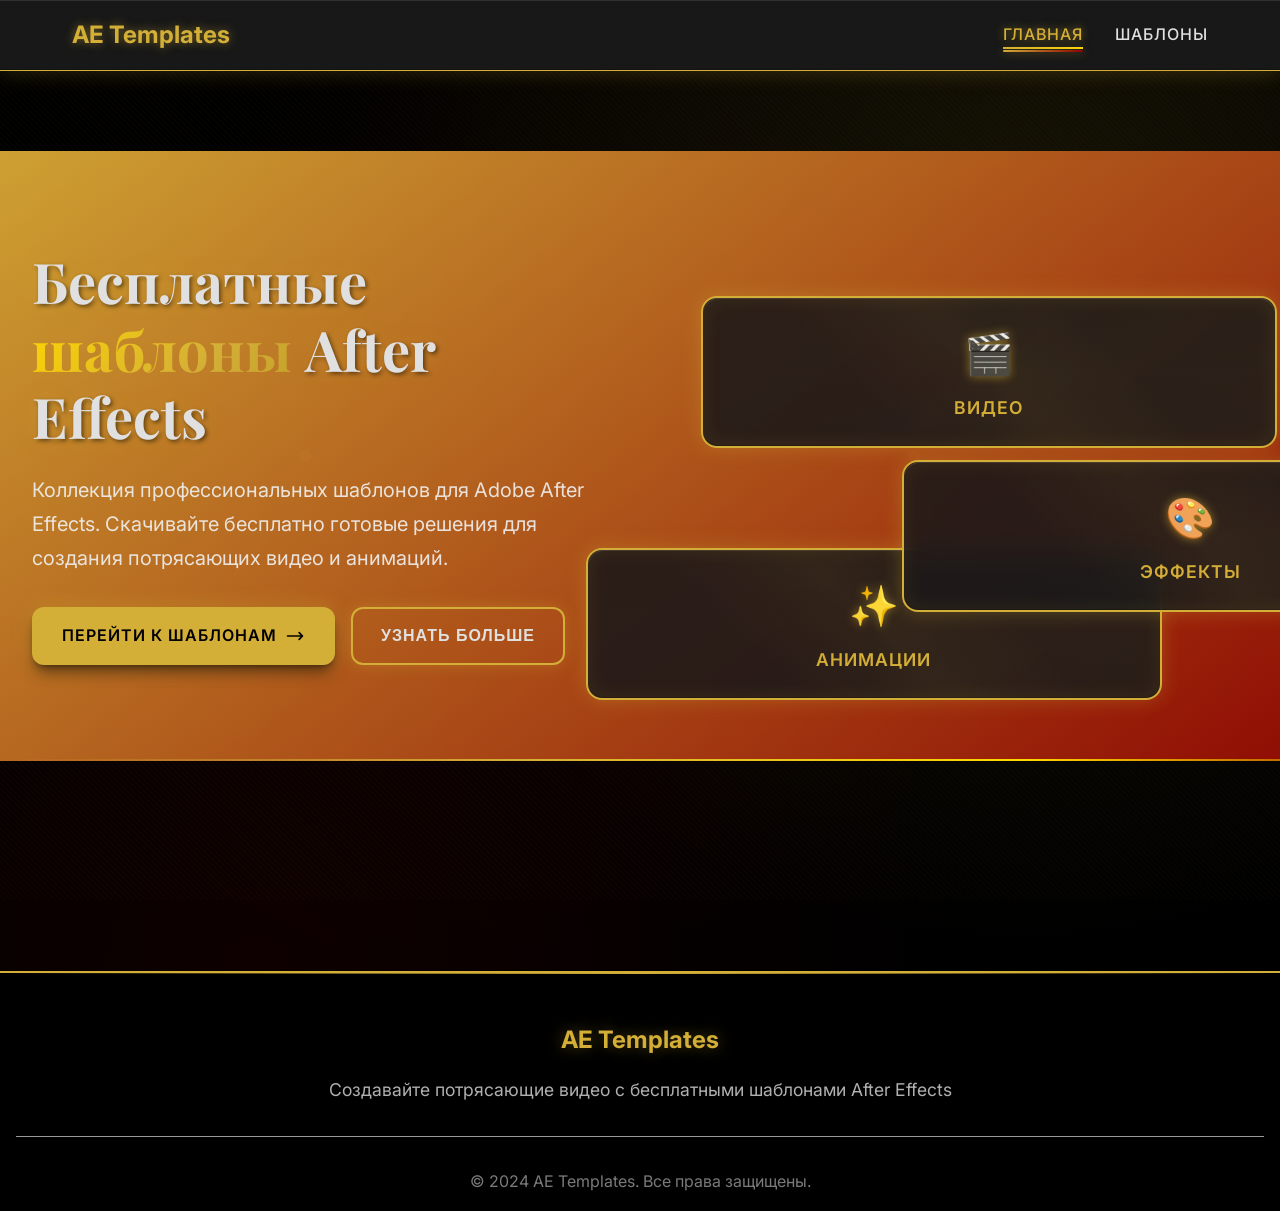
<file: index.html>
<!DOCTYPE html>
<html lang="ru">
<head>
    <meta charset="UTF-8">
    <meta name="viewport" content="width=device-width, initial-scale=1.0">
    <title>Бесплатные шаблоны After Effects - Главная</title>
    <link rel="stylesheet" href="styles.css">
    <link href="https://fonts.googleapis.com/css2?family=Inter:wght@300;400;500;600;700&family=Playfair+Display:wght@400;700;900&display=swap" rel="stylesheet">
</head>
<body>
    <!-- Навигация -->
    <nav class="navbar">
        <div class="nav-container">
            <div class="nav-logo">
                <span class="logo-text">AE Templates</span>
            </div>
            <ul class="nav-menu">
                <li class="nav-item">
                    <a href="index.html" class="nav-link active">Главная</a>
                </li>
                <li class="nav-item">
                    <a href="templates.html" class="nav-link">Шаблоны</a>
                </li>
            </ul>
            <div class="nav-toggle">
                <span class="bar"></span>
                <span class="bar"></span>
                <span class="bar"></span>
            </div>
        </div>
    </nav>

    <!-- Главный контент -->
    <main class="main-content">
        <!-- Герой секция -->
        <section class="hero">
            <div class="hero-container">
                <div class="hero-content">
                    <h1 class="hero-title">
                        Бесплатные <span class="gradient-text">шаблоны</span> After Effects
                    </h1>
                    <p class="hero-description">
                        Коллекция профессиональных шаблонов для Adobe After Effects. 
                        Скачивайте бесплатно готовые решения для создания потрясающих видео и анимаций.
                    </p>
                    <div class="hero-buttons">
                        <a href="templates.html" class="btn btn-primary">
                            <span>Перейти к шаблонам</span>
                            <svg class="btn-icon" viewBox="0 0 24 24" fill="none" stroke="currentColor">
                                <path stroke-linecap="round" stroke-linejoin="round" stroke-width="2" d="M17 8l4 4m0 0l-4 4m4-4H3"/>
                            </svg>
                        </a>
                        <button class="btn btn-secondary">Узнать больше</button>
                    </div>
                </div>
                <div class="hero-visual">
                    <div class="floating-card card-1">
                        <div class="card-icon">🎬</div>
                        <div class="card-title">Видео</div>
                    </div>
                    <div class="floating-card card-2">
                        <div class="card-icon">✨</div>
                        <div class="card-title">Анимации</div>
                    </div>
                    <div class="floating-card card-3">
                        <div class="card-icon">🎨</div>
                        <div class="card-title">Эффекты</div>
                    </div>
                </div>
            </div>
        </section>
    </main>

    <!-- Футер -->
    <footer class="footer">
        <div class="container">
            <div class="footer-content">
                <div class="footer-logo">
                    <span class="logo-text">AE Templates</span>
                </div>
                <p class="footer-description">
                    Создавайте потрясающие видео с бесплатными шаблонами After Effects
                </p>
            </div>
            <div class="footer-bottom">
                <p>&copy; 2024 AE Templates. Все права защищены.</p>
            </div>
        </div>
    </footer>

    <script src="script.js"></script>
</body>
</html>
</file>
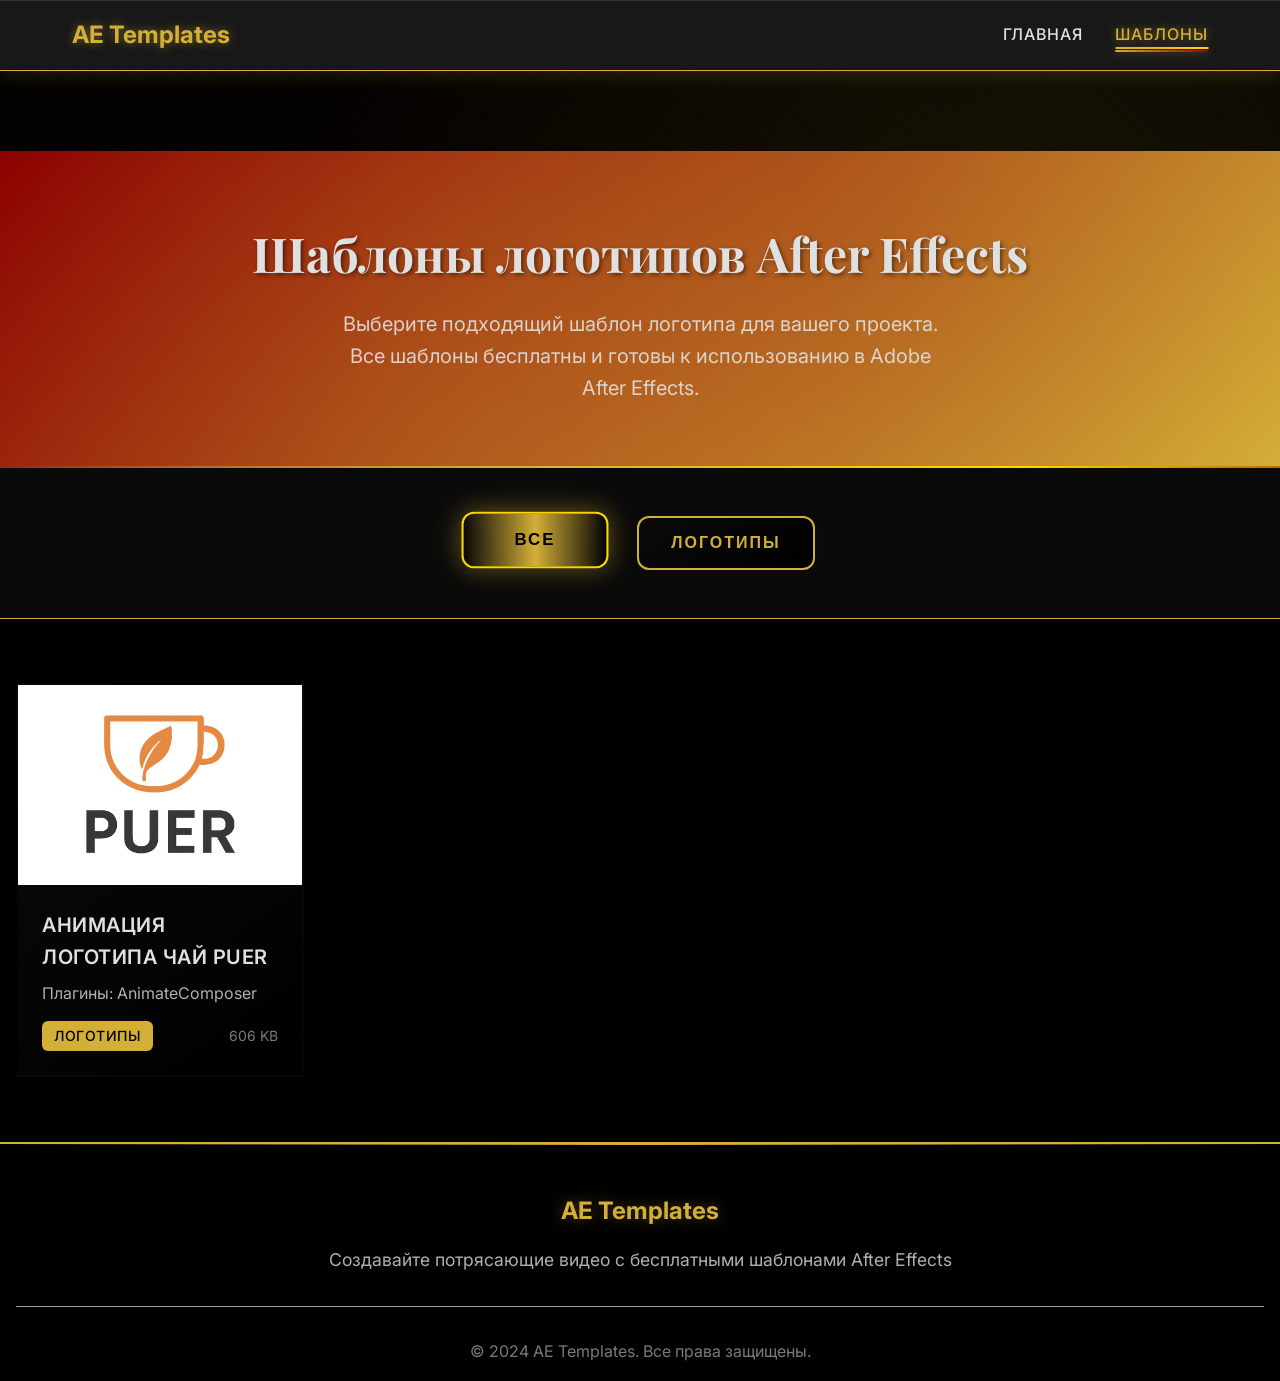
<file: templates.html>
<!DOCTYPE html>
<html lang="ru">
<head>
    <meta charset="UTF-8">
    <meta name="viewport" content="width=device-width, initial-scale=1.0">
    <title>Бесплатные шаблоны After Effects - Коллекция</title>
    <link rel="stylesheet" href="styles.css">
    <link href="https://fonts.googleapis.com/css2?family=Inter:wght@300;400;500;600;700&family=Playfair+Display:wght@400;700;900&display=swap" rel="stylesheet">
</head>
<body>
    <!-- Навигация -->
    <nav class="navbar">
        <div class="nav-container">
            <div class="nav-logo">
                <span class="logo-text">AE Templates</span>
            </div>
            <ul class="nav-menu">
                <li class="nav-item">
                    <a href="index.html" class="nav-link">Главная</a>
                </li>
                <li class="nav-item">
                    <a href="templates.html" class="nav-link active">Шаблоны</a>
                </li>
            </ul>
            <div class="nav-toggle">
                <span class="bar"></span>
                <span class="bar"></span>
                <span class="bar"></span>
            </div>
        </div>
    </nav>

    <!-- Главный контент -->
    <main class="main-content">
        <!-- Заголовок страницы -->
        <section class="page-header">
            <div class="container">
                <h1 class="page-title">Шаблоны логотипов After Effects</h1>
                <p class="page-description">
                    Выберите подходящий шаблон логотипа для вашего проекта. Все шаблоны бесплатны и готовы к использованию в Adobe After Effects.
                </p>
            </div>
        </section>

        <!-- Фильтры -->
        <section class="filters">
            <div class="container">
                <div class="filter-container">
                    <button class="filter-btn active" data-category="all">Все</button>
                    <button class="filter-btn" data-category="logo">Логотипы</button>
                </div>
            </div>
        </section>

        <!-- Сетка шаблонов -->
        <section class="templates">
            <div class="container">
                <div class="templates-grid" id="templatesGrid">
                    <!-- Шаблоны будут добавлены через JavaScript -->
                </div>
            </div>
        </section>
    </main>

    <!-- Модальное окно для шаблона -->
    <div class="modal" id="templateModal">
        <div class="modal-overlay"></div>
        <div class="modal-content">
            <button class="modal-close" id="modalClose">
                <svg viewBox="0 0 24 24" fill="none" stroke="currentColor">
                    <path stroke-linecap="round" stroke-linejoin="round" stroke-width="2" d="M6 18L18 6M6 6l12 12"/>
                </svg>
            </button>
            <div class="modal-body">
                <div class="modal-image" id="modalImage">
                    <!-- Изображение шаблона -->
                </div>
                <div class="modal-info">
                    <h2 class="modal-title" id="modalTitle">Название шаблона</h2>
                    <p class="modal-description" id="modalDescription">Описание шаблона</p>
                    <div class="modal-details">
                        <div class="detail-item">
                            <span class="detail-label">Категория:</span>
                            <span class="detail-value" id="modalCategory">Логотипы</span>
                        </div>
                        <div class="detail-item">
                            <span class="detail-label">Размер:</span>
                            <span class="detail-value" id="modalSize">25.0 MB</span>
                        </div>
                        <div class="detail-item">
                            <span class="detail-label">Версия AE:</span>
                            <span class="detail-value" id="modalFormat">AE 2020+</span>
                        </div>
                    </div>
                    <div class="modal-actions">
                        <a href="https://drive.google.com/drive/folders/1lBeXt7f2eRE4Y27EUm9AAQfDziVRQ_4S?usp=drive_link" 
                           class="btn btn-primary download-btn" 
                           id="downloadBtn"
                           target="_blank"
                           rel="noopener noreferrer">
                            <span>Скачать шаблон</span>
                            <svg class="btn-icon" viewBox="0 0 24 24" fill="none" stroke="currentColor">
                                <path stroke-linecap="round" stroke-linejoin="round" stroke-width="2" d="M12 10v6m0 0l-3-3m3 3l3-3m2 8H7a2 2 0 01-2-2V5a2 2 0 012-2h5.586a1 1 0 01.707.293l5.414 5.414a1 1 0 01.293.707V19a2 2 0 01-2 2z"/>
                            </svg>
                        </a>
                    </div>
                </div>
            </div>
        </div>
    </div>

    <!-- Футер -->
    <footer class="footer">
        <div class="container">
            <div class="footer-content">
                <div class="footer-logo">
                    <span class="logo-text">AE Templates</span>
                </div>
                <p class="footer-description">
                    Создавайте потрясающие видео с бесплатными шаблонами After Effects
                </p>
            </div>
            <div class="footer-bottom">
                <p>&copy; 2024 AE Templates. Все права защищены.</p>
            </div>
        </div>
    </footer>

    <script src="script.js"></script>
</body>
</html>
</file>
<file: styles.css>
/* Сброс стилей и базовые настройки */
* {
    margin: 0;
    padding: 0;
    box-sizing: border-box;
}

:root {
    /* Джазовая нуарная цветовая палитра */
    --primary-color: #d4af37; /* Золотой */
    --primary-dark: #b8941f;
    --secondary-color: #8b0000; /* Темно-красный */
    --accent-color: #ffd700; /* Яркий золотой */
    --success-color: #32cd32;
    --warning-color: #ff8c00;
    --error-color: #dc143c;
    
    /* Нейтральные цвета - темные тона */
    --white: #1a1a1a;
    --gray-50: #2a2a2a;
    --gray-100: #3a3a3a;
    --gray-200: #4a4a4a;
    --gray-300: #5a5a5a;
    --gray-400: #6a6a6a;
    --gray-500: #7a7a7a;
    --gray-600: #8a8a8a;
    --gray-700: #9a9a9a;
    --gray-800: #0a0a0a;
    --gray-900: #000000;
    
    /* Градиенты в джазовом стиле */
    --gradient-primary: linear-gradient(135deg, #d4af37, #8b0000);
    --gradient-secondary: linear-gradient(135deg, #8b0000, #d4af37);
    --gradient-accent: linear-gradient(135deg, #ffd700, #d4af37);
    
    /* Тени */
    --shadow-sm: 0 1px 2px 0 rgb(0 0 0 / 0.3);
    --shadow-md: 0 4px 6px -1px rgb(0 0 0 / 0.4), 0 2px 4px -2px rgb(0 0 0 / 0.4);
    --shadow-lg: 0 10px 15px -3px rgb(0 0 0 / 0.5), 0 4px 6px -4px rgb(0 0 0 / 0.5);
    --shadow-xl: 0 20px 25px -5px rgb(0 0 0 / 0.6), 0 8px 10px -6px rgb(0 0 0 / 0.6);
    
    /* Переходы */
    --transition-fast: 0.15s ease-in-out;
    --transition-normal: 0.3s ease-in-out;
    --transition-slow: 0.5s ease-in-out;
    
    /* Радиусы */
    --radius-sm: 0.375rem;
    --radius-md: 0.5rem;
    --radius-lg: 0.75rem;
    --radius-xl: 1rem;
    --radius-2xl: 1.5rem;
}

/* Дополнительные джазовые стили */
body {
    font-family: 'Inter', -apple-system, BlinkMacSystemFont, 'Segoe UI', Roboto, sans-serif;
    line-height: 1.6;
    color: #e0e0e0;
    background-color: var(--gray-900);
    overflow-x: hidden;
    background-image: 
        radial-gradient(circle at 20% 80%, rgba(139, 0, 0, 0.1) 0%, transparent 50%),
        radial-gradient(circle at 80% 20%, rgba(212, 175, 55, 0.1) 0%, transparent 50%),
        radial-gradient(circle at 40% 40%, rgba(139, 0, 0, 0.05) 0%, transparent 50%);
    position: relative;
}

body::before {
    content: '';
    position: fixed;
    top: 0;
    left: 0;
    right: 0;
    bottom: 0;
    background: 
        repeating-linear-gradient(
            45deg,
            transparent,
            transparent 2px,
            rgba(212, 175, 55, 0.02) 2px,
            rgba(212, 175, 55, 0.02) 4px
        );
    pointer-events: none;
    z-index: -1;
}

/* Контейнеры */
.container {
    max-width: 1200px;
    margin: 0 auto;
    padding: 0 1rem;
}

/* Навигация */
.navbar {
    position: fixed;
    top: 0;
    left: 0;
    right: 0;
    background: rgba(26, 26, 26, 0.95);
    backdrop-filter: blur(10px);
    border-bottom: 1px solid var(--primary-color);
    z-index: 1000;
    transition: var(--transition-normal);
    box-shadow: 0 2px 20px rgba(212, 175, 55, 0.2);
}

.nav-container {
    display: flex;
    justify-content: space-between;
    align-items: center;
    padding: 1rem 2rem;
    max-width: 1200px;
    margin: 0 auto;
}

.nav-logo {
    display: flex;
    align-items: center;
    gap: 0.5rem;
    font-weight: 700;
    font-size: 1.5rem;
    color: var(--primary-color);
    text-shadow: 0 0 10px rgba(212, 175, 55, 0.5);
}

.logo-icon {
    font-size: 2rem;
}

.nav-menu {
    display: flex;
    list-style: none;
    gap: 2rem;
}

.nav-link {
    text-decoration: none;
    color: #e0e0e0;
    font-weight: 500;
    transition: var(--transition-fast);
    position: relative;
    text-transform: uppercase;
    letter-spacing: 1px;
}

.nav-link:hover,
.nav-link.active {
    color: var(--primary-color);
    text-shadow: 0 0 8px rgba(212, 175, 55, 0.6);
}

.nav-link.active::after {
    content: '';
    position: absolute;
    bottom: -0.5rem;
    left: 0;
    right: 0;
    height: 2px;
    background: var(--gradient-primary);
    border-radius: 1px;
    box-shadow: 0 0 10px rgba(212, 175, 55, 0.6);
}

.nav-toggle {
    display: none;
    flex-direction: column;
    cursor: pointer;
}

.bar {
    width: 25px;
    height: 3px;
    background: var(--primary-color);
    margin: 3px 0;
    transition: var(--transition-fast);
    border-radius: 2px;
    box-shadow: 0 0 5px rgba(212, 175, 55, 0.5);
}

/* Мобильное меню */
.nav-menu.active {
    display: flex;
    flex-direction: column;
    position: absolute;
    top: 100%;
    left: 0;
    right: 0;
    background: rgba(26, 26, 26, 0.98);
    backdrop-filter: blur(10px);
    border-bottom: 1px solid var(--primary-color);
    padding: 1rem 0;
    box-shadow: var(--shadow-lg);
}

.nav-toggle.active .bar:nth-child(1) {
    transform: rotate(-45deg) translate(-5px, 6px);
}

.nav-toggle.active .bar:nth-child(2) {
    opacity: 0;
}

.nav-toggle.active .bar:nth-child(3) {
    transform: rotate(45deg) translate(-5px, -6px);
}

/* Главный контент */
.main-content {
    margin-top: 80px;
    min-height: calc(100vh - 80px);
}

/* Герой секция */
.hero {
    background: var(--gradient-primary);
    color: #e0e0e0;
    padding: 6rem 0;
    position: relative;
    overflow: hidden;
}

.hero::before {
    content: '';
    position: absolute;
    top: 0;
    left: 0;
    right: 0;
    bottom: 0;
    background: 
        url('data:image/svg+xml,<svg xmlns="http://www.w3.org/2000/svg" viewBox="0 0 100 100"><defs><pattern id="grain" width="100" height="100" patternUnits="userSpaceOnUse"><circle cx="50" cy="50" r="1" fill="%23d4af37" opacity="0.1"/></pattern></defs><rect width="100" height="100" fill="url(%23grain)"/></svg>'),
        linear-gradient(45deg, rgba(139, 0, 0, 0.3) 0%, rgba(212, 175, 55, 0.3) 100%);
    opacity: 0.4;
}

.hero-container {
    display: grid;
    grid-template-columns: 1fr 1fr;
    gap: 4rem;
    align-items: center;
    max-width: 1200px;
    margin: 0 auto;
    padding: 0 2rem;
    position: relative;
    z-index: 1;
}

.hero-title {
    font-size: 3.5rem;
    font-weight: 700;
    line-height: 1.2;
    margin-bottom: 1.5rem;
    text-shadow: 2px 2px 4px rgba(0, 0, 0, 0.5);
}

.gradient-text {
    background: linear-gradient(135deg, #ffd700, #d4af37);
    -webkit-background-clip: text;
    -webkit-text-fill-color: transparent;
    background-clip: text;
    text-shadow: none;
}

.hero-description {
    font-size: 1.25rem;
    margin-bottom: 2rem;
    opacity: 0.9;
    line-height: 1.7;
    color: #f0f0f0;
}

.hero-buttons {
    display: flex;
    gap: 1rem;
    flex-wrap: wrap;
}

.btn {
    display: inline-flex;
    align-items: center;
    gap: 0.5rem;
    padding: 0.875rem 1.75rem;
    border: none;
    border-radius: var(--radius-lg);
    font-weight: 600;
    font-size: 1rem;
    text-decoration: none;
    cursor: pointer;
    transition: var(--transition-normal);
    position: relative;
    overflow: hidden;
    text-transform: uppercase;
    letter-spacing: 1px;
}

.btn::before {
    content: '';
    position: absolute;
    top: 0;
    left: -100%;
    width: 100%;
    height: 100%;
    background: linear-gradient(90deg, transparent, rgba(255, 255, 255, 0.2), transparent);
    transition: var(--transition-normal);
}

.btn:hover::before {
    left: 100%;
}

.btn-primary {
    background: var(--primary-color);
    color: var(--gray-900);
    box-shadow: var(--shadow-lg), 0 0 20px rgba(212, 175, 55, 0.4);
    border: 2px solid var(--primary-color);
}

.btn-primary:hover {
    transform: translateY(-2px);
    box-shadow: var(--shadow-xl), 0 0 30px rgba(212, 175, 55, 0.6);
    background: var(--primary-dark);
}

.btn-secondary {
    background: transparent;
    color: #e0e0e0;
    border: 2px solid var(--primary-color);
    box-shadow: 0 0 15px rgba(212, 175, 55, 0.3);
}

.btn-secondary:hover {
    background: var(--primary-color);
    color: var(--gray-900);
    transform: translateY(-2px);
    box-shadow: 0 0 25px rgba(212, 175, 55, 0.5);
}

.btn-icon {
    width: 1.25rem;
    height: 1.25rem;
}

/* Плавающие карточки */
.hero-visual {
    position: relative;
    height: 400px;
}

/* Улучшенные плавающие карточки */
.floating-card {
    position: absolute;
    background: rgba(26, 26, 26, 0.9);
    backdrop-filter: blur(15px);
    border: 2px solid var(--primary-color);
    border-radius: var(--radius-xl);
    padding: 1.5rem;
    text-align: center;
    animation: float 6s ease-in-out infinite;
    box-shadow: 
        0 0 20px rgba(212, 175, 55, 0.3),
        inset 0 0 20px rgba(212, 175, 55, 0.1);
    position: relative;
    overflow: hidden;
}

.floating-card::before {
    content: '';
    position: absolute;
    top: -50%;
    left: -50%;
    width: 200%;
    height: 200%;
    background: conic-gradient(
        from 0deg,
        transparent,
        rgba(212, 175, 55, 0.1),
        transparent,
        rgba(139, 0, 0, 0.1),
        transparent
    );
    animation: rotate 10s linear infinite;
    opacity: 0.3;
}

@keyframes rotate {
    from { transform: rotate(0deg); }
    to { transform: rotate(360deg); }
}

.floating-card::after {
    content: '';
    position: absolute;
    top: 0;
    left: 0;
    right: 0;
    bottom: 0;
    background: linear-gradient(45deg, transparent 30%, rgba(212, 175, 55, 0.05) 50%, transparent 70%);
    animation: shimmer 3s ease-in-out infinite;
}

@keyframes shimmer {
    0%, 100% { transform: translateX(-100%); }
    50% { transform: translateX(100%); }
}

.floating-card:nth-child(1) {
    top: 10%;
    left: 5%;
    animation-delay: 0s;
}

.floating-card:nth-child(2) {
    top: 35%;
    right: 15%;
    animation-delay: 2s;
}

.floating-card:nth-child(3) {
    bottom: 25%;
    left: 40%;
    animation-delay: 4s;
}

.card-icon {
    font-size: 2.5rem;
    margin-bottom: 0.5rem;
    text-shadow: 0 0 10px rgba(212, 175, 55, 0.6);
}

.card-title {
    font-weight: 600;
    font-size: 1.1rem;
    color: var(--primary-color);
    text-transform: uppercase;
    letter-spacing: 1px;
}

@keyframes float {
    0%, 100% { 
        transform: translateY(0px) rotate(0deg) scale(1); 
    }
    25% { 
        transform: translateY(-8px) rotate(0.5deg) scale(1.01); 
    }
    50% { 
        transform: translateY(-12px) rotate(1deg) scale(1.02); 
    }
    75% { 
        transform: translateY(-8px) rotate(0.5deg) scale(1.01); 
    }
}

/* Категории шаблонов */
.categories {
    padding: 6rem 0;
    background: var(--gray-900);
}

.section-title {
    text-align: center;
    font-size: 2.5rem;
    font-weight: 700;
    margin-bottom: 3rem;
    color: var(--primary-color);
    text-shadow: 0 0 15px rgba(212, 175, 55, 0.4);
}

.categories-grid {
    display: grid;
    grid-template-columns: repeat(auto-fit, minmax(300px, 1fr));
    gap: 2rem;
}

.category-card {
    background: var(--gray-800);
    padding: 2.5rem;
    border-radius: var(--radius-xl);
    text-align: center;
    box-shadow: var(--shadow-md);
    transition: var(--transition-normal);
    border: 2px solid transparent;
    position: relative;
    overflow: hidden;
}

.category-card::before {
    content: '';
    position: absolute;
    top: 0;
    left: -100%;
    width: 100%;
    height: 100%;
    background: linear-gradient(90deg, transparent, rgba(212, 175, 55, 0.1), transparent);
    transition: var(--transition-normal);
}

.category-card:hover::before {
    left: 100%;
}

.category-card:hover {
    transform: translateY(-8px);
    box-shadow: var(--shadow-xl), 0 0 30px rgba(212, 175, 55, 0.2);
    border-color: var(--primary-color);
}

.category-icon {
    font-size: 3rem;
    margin-bottom: 1rem;
    color: var(--primary-color);
    text-shadow: 0 0 15px rgba(212, 175, 55, 0.5);
}

.category-title {
    font-size: 1.5rem;
    font-weight: 600;
    margin-bottom: 1rem;
    color: #e0e0e0;
    text-transform: uppercase;
    letter-spacing: 1px;
}

.category-description {
    color: #b0b0b0;
    line-height: 1.6;
}

/* Заголовок страницы */
.page-header {
    background: var(--gradient-secondary);
    color: #e0e0e0;
    padding: 4rem 0;
    text-align: center;
    position: relative;
    overflow: hidden;
}

.page-header::before {
    content: '';
    position: absolute;
    top: 0;
    left: 0;
    right: 0;
    bottom: 0;
    background: 
        radial-gradient(circle at 30% 70%, rgba(212, 175, 55, 0.1) 0%, transparent 50%),
        radial-gradient(circle at 70% 30%, rgba(139, 0, 0, 0.1) 0%, transparent 50%);
}

/* Джазовые заголовки */
.hero-title, .page-title, .section-title {
    font-family: 'Playfair Display', serif;
    text-shadow: 
        2px 2px 4px rgba(0, 0, 0, 0.5),
        0 0 20px rgba(212, 175, 55, 0.3);
}

.page-title {
    font-size: 3rem;
    font-weight: 700;
    margin-bottom: 1rem;
    text-shadow: 2px 2px 4px rgba(0, 0, 0, 0.5);
    position: relative;
    z-index: 1;
}

.page-description {
    font-size: 1.25rem;
    opacity: 0.9;
    max-width: 600px;
    margin: 0 auto;
    position: relative;
    z-index: 1;
}

/* Фильтры */
.filters {
    padding: 2rem 0;
    background: var(--gray-800);
    border-bottom: 1px solid var(--primary-color);
}

.filter-container {
    display: flex;
    justify-content: center;
    gap: 2rem;
    flex-wrap: wrap;
    padding: 1rem 0;
}

/* Джазовые фильтры */
.filter-btn {
    padding: 1rem 2rem;
    font-weight: 600;
    text-transform: uppercase;
    letter-spacing: 2px;
    position: relative;
    overflow: hidden;
    border-radius: var(--radius-lg);
    transition: all 0.3s cubic-bezier(0.175, 0.885, 0.32, 1.275);
    background: linear-gradient(145deg, var(--gray-800), var(--gray-900));
    border: 2px solid var(--primary-color);
    color: var(--primary-color);
    font-size: 1rem;
    min-width: 140px;
    white-space: nowrap;
}

.filter-btn::before {
    content: '';
    position: absolute;
    top: 0;
    left: -100%;
    width: 100%;
    height: 100%;
    background: linear-gradient(90deg, transparent, var(--primary-color), transparent);
    transition: left 0.4s ease;
    z-index: -1;
}

.filter-btn:hover::before,
.filter-btn.active::before {
    left: 0;
}

.filter-btn:hover,
.filter-btn.active {
    color: var(--gray-900);
    transform: translateY(-3px) scale(1.05);
    box-shadow: 
        0 0 25px rgba(212, 175, 55, 0.5),
        0 10px 20px rgba(0, 0, 0, 0.3);
    border-color: var(--accent-color);
}

/* Сетка шаблонов */
.templates {
    padding: 4rem 0;
    background: var(--gray-900);
}

.templates-grid {
    display: grid;
    grid-template-columns: repeat(auto-fill, minmax(320px, 1fr));
    gap: 2rem;
}

/* Джазовые карточки шаблонов */
.template-card {
    background: linear-gradient(145deg, var(--gray-800), var(--gray-900));
    border: 2px solid transparent;
    position: relative;
    overflow: hidden;
    transition: all 0.4s cubic-bezier(0.175, 0.885, 0.32, 1.275);
}

.template-card::before {
    content: '';
    position: absolute;
    top: 0;
    left: -100%;
    width: 100%;
    height: 100%;
    background: linear-gradient(90deg, transparent, rgba(212, 175, 55, 0.1), transparent);
    transition: left 0.6s ease;
    z-index: 1;
}

.template-card:hover::before {
    left: 100%;
}

.template-card::after {
    content: '';
    position: absolute;
    top: 0;
    left: 0;
    right: 0;
    bottom: 0;
    background: linear-gradient(135deg, var(--primary-color), var(--secondary-color));
    opacity: 0;
    transition: opacity 0.4s ease;
    z-index: -1;
}

.template-card:hover::after {
    opacity: 0.08;
}

.template-card:hover {
    transform: translateY(-12px) scale(1.03);
    box-shadow: 
        var(--shadow-xl), 
        0 0 40px rgba(212, 175, 55, 0.3),
        0 20px 40px rgba(0, 0, 0, 0.4);
    border-color: var(--primary-color);
}

.template-image {
    width: 100%;
    height: 200px;
    background: var(--gradient-accent);
    display: flex;
    align-items: center;
    justify-content: center;
    font-size: 4rem;
    color: var(--gray-900);
    position: relative;
    overflow: hidden;
}

.template-image::before {
    content: '';
    position: absolute;
    top: 0;
    left: -100%;
    width: 100%;
    height: 100%;
    background: linear-gradient(90deg, transparent, rgba(255, 255, 255, 0.3), transparent);
    transition: var(--transition-normal);
}

.template-card:hover .template-image::before {
    left: 100%;
}

.template-content {
    padding: 1.5rem;
    position: relative;
    z-index: 2;
}

.template-title {
    font-size: 1.25rem;
    font-weight: 600;
    margin-bottom: 0.5rem;
    color: #e0e0e0;
    text-transform: uppercase;
    letter-spacing: 0.5px;
}

.template-description {
    color: #b0b0b0;
    margin-bottom: 1rem;
    line-height: 1.5;
}

.template-meta {
    display: flex;
    justify-content: space-between;
    align-items: center;
    font-size: 0.875rem;
    color: var(--gray-500);
}

.template-category {
    background: var(--primary-color);
    color: var(--gray-900);
    padding: 0.25rem 0.75rem;
    border-radius: var(--radius-sm);
    font-weight: 500;
    text-transform: uppercase;
    letter-spacing: 0.5px;
}

/* Модальное окно */
.modal {
    position: fixed;
    top: 0;
    left: 0;
    right: 0;
    bottom: 0;
    z-index: 2000;
    display: none;
    align-items: center;
    justify-content: center;
    padding: 1rem;
}

.modal.show {
    display: flex;
}

.modal-overlay {
    position: absolute;
    top: 0;
    left: 0;
    right: 0;
    bottom: 0;
    background: rgba(0, 0, 0, 0.8);
    backdrop-filter: blur(8px);
}

/* Джазовое модальное окно */
.modal-content {
    background: linear-gradient(145deg, var(--gray-800), var(--gray-900));
    border: 3px solid var(--primary-color);
    box-shadow: 
        0 0 50px rgba(212, 175, 55, 0.4),
        0 25px 50px rgba(0, 0, 0, 0.5);
    position: relative;
    overflow: hidden;
}

.modal-content::before {
    content: '';
    position: absolute;
    top: 0;
    left: 0;
    right: 0;
    height: 3px;
    background: linear-gradient(90deg, var(--primary-color), var(--accent-color), var(--secondary-color), var(--primary-color));
    background-size: 200% 100%;
    animation: gradientMove 3s ease-in-out infinite;
}

@keyframes gradientMove {
    0% { background-position: 0% 50%; }
    50% { background-position: 100% 50%; }
    100% { background-position: 0% 50%; }
}

.modal-close {
    position: absolute;
    top: 1rem;
    right: 1rem;
    background: var(--gray-700);
    border: 2px solid var(--primary-color);
    border-radius: 50%;
    width: 40px;
    height: 40px;
    display: flex;
    align-items: center;
    justify-content: center;
    cursor: pointer;
    transition: var(--transition-fast);
    z-index: 2;
    color: var(--primary-color);
}

.modal-close:hover {
    background: var(--primary-color);
    color: var(--gray-900);
    transform: scale(1.1);
    box-shadow: 0 0 15px rgba(212, 175, 55, 0.5);
}

.modal-close svg {
    width: 20px;
    height: 20px;
}

.modal-body {
    display: grid;
    grid-template-columns: 1fr 1fr;
    gap: 2rem;
    padding: 2rem;
}

.modal-image {
    border: 3px solid var(--primary-color);
    box-shadow: 
        inset 0 0 20px rgba(212, 175, 55, 0.2),
        0 0 30px rgba(212, 175, 55, 0.3);
    position: relative;
    overflow: hidden;
}

.modal-image::before {
    content: '';
    position: absolute;
    top: 0;
    left: 0;
    right: 0;
    bottom: 0;
    background: 
        radial-gradient(circle at 30% 30%, rgba(212, 175, 55, 0.1) 0%, transparent 50%),
        radial-gradient(circle at 70% 70%, rgba(139, 0, 0, 0.1) 0%, transparent 50%);
    z-index: 1;
}

.modal-title {
    font-size: 1.75rem;
    font-weight: 700;
    margin-bottom: 1rem;
    color: var(--primary-color);
    text-transform: uppercase;
    letter-spacing: 1px;
}

.modal-description {
    color: #b0b0b0;
    line-height: 1.6;
    margin-bottom: 1.5rem;
}

.modal-details {
    margin-bottom: 2rem;
}

.detail-item {
    display: flex;
    justify-content: space-between;
    padding: 0.75rem 0;
    border-bottom: 1px solid var(--gray-600);
}

.detail-item:last-child {
    border-bottom: none;
}

.detail-label {
    font-weight: 500;
    color: var(--gray-400);
    text-transform: uppercase;
    letter-spacing: 0.5px;
}

.detail-value {
    color: var(--primary-color);
    font-weight: 600;
}

.modal-actions {
    display: flex;
    flex-direction: column;
    gap: 1rem;
}

.download-btn {
    text-decoration: none;
    display: inline-flex;
    align-items: center;
    justify-content: center;
}

/* Футер */
.footer {
    background: var(--gray-900);
    color: #e0e0e0;
    padding: 3rem 0 1rem;
    border-top: 2px solid var(--primary-color);
    position: relative;
}

.footer::before {
    content: '';
    position: absolute;
    top: 0;
    left: 0;
    right: 0;
    height: 1px;
    background: linear-gradient(90deg, transparent, var(--primary-color), transparent);
}

.footer-content {
    text-align: center;
    margin-bottom: 2rem;
}

.footer-logo {
    display: flex;
    align-items: center;
    justify-content: center;
    gap: 0.5rem;
    font-weight: 700;
    font-size: 1.5rem;
    color: var(--primary-color);
    margin-bottom: 1rem;
    text-shadow: 0 0 15px rgba(212, 175, 55, 0.4);
}

.footer-description {
    color: #b0b0b0;
    font-size: 1.1rem;
}

.footer-bottom {
    text-align: center;
    padding-top: 2rem;
    border-top: 1px solid var(--gray-700);
    color: var(--gray-500);
}

/* Адаптивность */
@media (max-width: 768px) {
    .nav-container {
        padding: 1rem;
    }
    
    .nav-menu {
        display: none;
    }
    
    .nav-menu.active {
        display: flex;
        flex-direction: column;
        position: absolute;
        top: 100%;
        left: 0;
        right: 0;
        background: rgba(26, 26, 26, 0.98);
        backdrop-filter: blur(15px);
        border-bottom: 2px solid var(--primary-color);
        padding: 1.5rem 0;
        box-shadow: 
            0 10px 30px rgba(0, 0, 0, 0.5),
            0 0 20px rgba(212, 175, 55, 0.2);
        gap: 1rem;
    }
    
    .nav-link {
        padding: 0.75rem 1.5rem;
        font-size: 1.1rem;
        text-align: center;
        border-bottom: 1px solid rgba(212, 175, 55, 0.2);
    }
    
    .nav-link:last-child {
        border-bottom: none;
    }
    
    .nav-toggle {
        display: flex;
    }
    
    .hero {
        padding: 4rem 0;
    }
    
    .hero-container {
        grid-template-columns: 1fr;
        text-align: center;
        gap: 2rem;
        padding: 0 1rem;
    }
    
    .hero-title {
        font-size: 2.5rem;
        line-height: 1.3;
    }
    
    .hero-description {
        font-size: 1.1rem;
        margin-bottom: 2rem;
    }
    
    .hero-buttons {
        justify-content: center;
        flex-direction: column;
        align-items: center;
        gap: 1rem;
    }
    
    .btn {
        width: 100%;
        max-width: 280px;
        justify-content: center;
    }
    
    .hero-visual {
        height: 300px;
        margin-top: 2rem;
    }
    
    .floating-card {
        padding: 1rem;
        font-size: 0.9rem;
    }
    
    .floating-card:nth-child(1) {
        top: 5%;
        left: 2%;
    }
    
    .floating-card:nth-child(2) {
        top: 30%;
        left: 2%;
    }
    
    .floating-card:nth-child(3) {
        bottom: 15%;
        left: 8%;
    }
    
    .card-icon {
        font-size: 2rem;
    }
    
    .card-title {
        font-size: 1rem;
    }
    
    .categories {
        padding: 4rem 0;
    }
    
    .section-title {
        font-size: 2rem;
        margin-bottom: 2rem;
    }
    
    .categories-grid {
        grid-template-columns: 1fr;
        gap: 1.5rem;
    }
    
    .category-card {
        padding: 2rem;
    }
    
    .modal-body {
        grid-template-columns: 1fr;
        gap: 1.5rem;
        padding: 1.5rem;
    }
    
    .modal-title {
        font-size: 1.5rem;
    }
    
    .templates-grid {
        grid-template-columns: 1fr;
        gap: 1.5rem;
    }
    
    .filter-container {
        justify-content: center;
        gap: 1rem;
        flex-wrap: wrap;
    }
    
    .filter-btn {
        padding: 0.875rem 1.5rem;
        font-size: 0.9rem;
        min-width: 120px;
        letter-spacing: 1px;
    }
    
    .page-header {
        padding: 3rem 0;
    }
    
    .page-title {
        font-size: 2.5rem;
    }
    
    .page-description {
        font-size: 1.1rem;
        padding: 0 1rem;
    }
    
    .templates {
        padding: 3rem 0;
    }
    
    .footer {
        padding: 2rem 0 1rem;
    }
    
    .footer-content {
        padding: 0 1rem;
    }
    
    .footer-logo {
        font-size: 1.25rem;
    }
    
    .footer-description {
        font-size: 1rem;
    }
    
    .notification {
        max-width: 90%;
        right: 5%;
        left: 5%;
        top: 10px;
    }
    
    .notification-content {
        flex-direction: column;
        gap: 0.5rem;
        text-align: center;
    }
    
    .notification-actions {
        justify-content: center;
    }
    
    .floating-card {
        animation: floatMobile 4s ease-in-out infinite;
    }
    
    @keyframes floatMobile {
        0%, 100% { transform: translateY(0px) rotate(0deg); }
        50% { transform: translateY(-15px) rotate(1deg); }
    }
}

@media (max-width: 480px) {
    .container {
        padding: 0 0.75rem;
    }
    
    .nav-container {
        padding: 0.75rem;
    }
    
    .nav-logo {
        font-size: 1.25rem;
    }
    
    .hero {
        padding: 3rem 0;
    }
    
    .hero-title {
        font-size: 2rem;
        line-height: 1.2;
    }
    
    .hero-description {
        font-size: 1rem;
        line-height: 1.5;
    }
    
    .btn {
        padding: 0.75rem 1.5rem;
        font-size: 0.875rem;
        letter-spacing: 1px;
        max-width: 250px;
    }
    
    .hero-visual {
        height: 250px;
    }
    
    .floating-card {
        padding: 0.75rem;
        font-size: 0.8rem;
    }
    
    .floating-card:nth-child(1) {
        top: 8%;
        left: 3%;
    }
    
    .floating-card:nth-child(2) {
        top: 43%;
        right: 12%;
    }
    
    .floating-card:nth-child(3) {
        bottom: 33%;
        left: 0%;
    }
    
    .card-icon {
        font-size: 1.5rem;
    }
    
    .card-title {
        font-size: 0.9rem;
    }
    
    .categories {
        padding: 3rem 0;
    }
    
    .section-title {
        font-size: 1.75rem;
        margin-bottom: 1.5rem;
    }
    
    .category-card {
        padding: 1.5rem;
    }
    
    .category-icon {
        font-size: 2.5rem;
    }
    
    .category-title {
        font-size: 1.25rem;
    }
    
    .filter-container {
        gap: 0.75rem;
        flex-direction: column;
        align-items: center;
    }
    
    .filter-btn {
        padding: 0.75rem 1.25rem;
        font-size: 0.875rem;
        min-width: 100px;
        width: 100%;
        max-width: 200px;
    }
    
    .page-header {
        padding: 2.5rem 0;
    }
    
    .page-title {
        font-size: 2rem;
    }
    
    .page-description {
        font-size: 1rem;
    }
    
    .templates {
        padding: 2.5rem 0;
    }
    
    .template-card {
        margin: 0 0.5rem;
    }
    
    .template-content {
        padding: 1.25rem;
    }
    
    .template-title {
        font-size: 1.1rem;
    }
    
    .template-description {
        font-size: 0.9rem;
    }
    
    .modal-content {
        margin: 0.5rem;
        border-radius: var(--radius-lg);
        max-width: calc(100vw - 1rem);
    }
    
    .modal-body {
        padding: 1.25rem;
    }
    
    .modal-title {
        font-size: 1.25rem;
    }
    
    .modal-description {
        font-size: 0.9rem;
    }
    
    .detail-item {
        padding: 0.5rem 0;
        font-size: 0.875rem;
    }
    
    .download-btn {
        padding: 0.875rem 1.5rem !important;
        font-size: 0.875rem !important;
    }
    
    .footer {
        padding: 1.5rem 0 1rem;
    }
    
    .footer-logo {
        font-size: 1.1rem;
    }
    
    .footer-description {
        font-size: 0.9rem;
    }
    
    .notification {
        max-width: 95%;
        right: 2.5%;
        left: 2.5%;
        padding: 1rem;
    }
    
    .notification-message {
        font-size: 0.8rem;
    }
    
    .notification-copy {
        min-width: 28px;
        height: 28px;
        font-size: 0.9rem;
    }
}

/* Дополнительные улучшения для очень маленьких экранов */
@media (max-width: 360px) {
    .hero-title {
        font-size: 1.75rem;
    }
    
    .page-title {
        font-size: 1.75rem;
    }
    
    .section-title {
        font-size: 1.5rem;
    }
    
    .btn {
        padding: 0.625rem 1.25rem;
        font-size: 0.8rem;
        max-width: 220px;
    }
    
    .filter-btn {
        padding: 0.625rem 1rem;
        font-size: 0.8rem;
        max-width: 180px;
    }
    
    .floating-card {
        padding: 0.5rem;
    }
    
    .floating-card:nth-child(1) {
        top: 12%;
        left: 4%;
    }
    
    .floating-card:nth-child(2) {
        top: 47%;
        right: 15%;
    }
    
    .floating-card:nth-child(3) {
        bottom: 15%;
        left: 18%;
    }
    
    .card-icon {
        font-size: 1.25rem;
    }
    
    .card-title {
        font-size: 0.8rem;
    }
    
    .category-card {
        padding: 1.25rem;
    }
    
    .category-icon {
        font-size: 2rem;
    }
    
    .category-title {
        font-size: 1.1rem;
    }
    
    .template-content {
        padding: 1rem;
    }
    
    .template-title {
        font-size: 1rem;
    }
    
    .template-description {
        font-size: 0.85rem;
    }
    
    .modal-body {
        padding: 1rem;
    }
    
    .modal-title {
        font-size: 1.1rem;
    }
    
    .modal-description {
        font-size: 0.85rem;
    }
    
    .download-btn {
        padding: 0.75rem 1.25rem !important;
        font-size: 0.8rem !important;
    }
}

/* Улучшения для планшетов */
@media (min-width: 769px) and (max-width: 1024px) {
    .hero-container {
        gap: 3rem;
    }
    
    .hero-title {
        font-size: 3rem;
    }
    
    .templates-grid {
        grid-template-columns: repeat(2, 1fr);
    }
    
    .categories-grid {
        grid-template-columns: repeat(2, 1fr);
    }
    
    .modal-body {
        gap: 1.5rem;
    }
    
    .filter-container {
        gap: 1.5rem;
    }
}

/* Улучшения для больших экранов */
@media (min-width: 1200px) {
    .container {
        max-width: 1400px;
    }
    
    .hero-container {
        max-width: 1400px;
    }
    
    .templates-grid {
        grid-template-columns: repeat(4, 1fr);
    }
    
    .categories-grid {
        grid-template-columns: repeat(3, 1fr);
    }
}

/* Анимации появления */
@keyframes fadeInUp {
    from {
        opacity: 0;
        transform: translateY(40px) rotateX(10deg);
    }
    to {
        opacity: 1;
        transform: translateY(0) rotateX(0deg);
    }
}

.category-card,
.template-card {
    animation: fadeInUp 0.8s cubic-bezier(0.175, 0.885, 0.32, 1.275);
    transform-style: preserve-3d;
}

.category-card:nth-child(1) { animation-delay: 0.1s; }

/* Улучшенные hover эффекты */
.template-card::after {
    content: '';
    position: absolute;
    top: 0;
    left: 0;
    right: 0;
    bottom: 0;
    background: linear-gradient(135deg, var(--primary-color), var(--secondary-color));
    opacity: 0;
    transition: var(--transition-normal);
    z-index: -1;
}

.template-card:hover::after {
    opacity: 0.05;
}

/* Плавная прокрутка */
html {
    scroll-behavior: smooth;
}

/* Улучшенный фокус для доступности */
.btn:focus,
.filter-btn:focus,
.modal-close:focus {
    outline: 2px solid var(--primary-color);
    outline-offset: 2px;
}

/* Загрузка изображений */
.template-image img {
    width: 100%;
    height: 100%;
    object-fit: cover;
    transition: var(--transition-normal);
}

.template-card:hover .template-image img {
    transform: scale(1.1);
}

/* Стили для изображений шаблонов */
.template-thumbnail {
    width: 100%;
    height: 100%;
    object-fit: cover;
    transition: var(--transition-normal);
}

.modal-thumbnail {
    width: 100%;
    height: 100%;
    object-fit: cover;
    border-radius: var(--radius-lg);
}

/* Джазовые уведомления */
.notification {
    background: linear-gradient(135deg, var(--primary-color), var(--secondary-color));
    border: 2px solid var(--accent-color);
    box-shadow: 
        0 0 30px rgba(212, 175, 55, 0.4),
        inset 0 1px 0 rgba(255, 255, 255, 0.3);
    border-radius: var(--radius-lg);
    font-weight: 600;
    text-transform: uppercase;
    letter-spacing: 1px;
    max-width: 400px;
    word-wrap: break-word;
}

.notification-message {
    font-size: 0.9rem;
    line-height: 1.4;
    text-transform: none;
    letter-spacing: 0.5px;
}

/* Специальные стили для email уведомлений */
.notification-info .notification-message {
    color: #ffffff;
    text-shadow: 1px 1px 2px rgba(0, 0, 0, 0.5);
}

.notification-content {
    display: flex;
    align-items: center;
    gap: 1rem;
}

.notification-actions {
    display: flex;
    align-items: center;
    gap: 0.5rem;
}

.notification-copy {
    background: rgba(255, 255, 255, 0.2);
    border: 1px solid rgba(255, 255, 255, 0.3);
    color: white;
    font-size: 1rem;
    cursor: pointer;
    padding: 0.25rem 0.5rem;
    border-radius: 4px;
    transition: all 0.2s ease;
    min-width: 32px;
    height: 32px;
    display: flex;
    align-items: center;
    justify-content: center;
}

.notification-copy:hover {
    background: rgba(255, 255, 255, 0.3);
    border-color: rgba(255, 255, 255, 0.5);
    transform: scale(1.1);
}

.notification-close {
    background: none;
    border: none;
    color: white;
    font-size: 1.5rem;
    cursor: pointer;
    padding: 0;
    line-height: 1;
}

/* Джазовые тени и свечения */
.navbar, .floating-card, .template-card, .modal-content {
    position: relative;
}

.navbar::after,
.floating-card::after,
.template-card::after,
.modal-content::after {
    content: '';
    position: absolute;
    top: 0;
    left: 0;
    right: 0;
    bottom: 0;
    border-radius: inherit;
    box-shadow: 
        inset 0 1px 0 rgba(255, 255, 255, 0.1),
        inset 0 -1px 0 rgba(0, 0, 0, 0.2);
    pointer-events: none;
}

/* Джазовые градиентные границы */
.hero, .page-header {
    position: relative;
}

.hero::after,
.page-header::after {
    content: '';
    position: absolute;
    bottom: 0;
    left: 0;
    right: 0;
    height: 2px;
    background: linear-gradient(90deg, 
        transparent, 
        var(--primary-color), 
        var(--accent-color), 
        var(--secondary-color), 
        var(--primary-color), 
        transparent
    );
    background-size: 200% 100%;
    animation: borderFlow 4s ease-in-out infinite;
}

@keyframes borderFlow {
    0% { background-position: 0% 50%; }
    50% { background-position: 100% 50%; }
    100% { background-position: 0% 50%; }
}

/* Джазовые типографические эффекты */
.gradient-text {
    background: linear-gradient(135deg, #ffd700, #d4af37, #b8941f, #ffd700);
    background-size: 200% 200%;
    -webkit-background-clip: text;
    -webkit-text-fill-color: transparent;
    background-clip: text;
    animation: textShimmer 3s ease-in-out infinite;
}

@keyframes textShimmer {
    0%, 100% { background-position: 0% 50%; }
    50% { background-position: 100% 50%; }
}

/* Анимация пульсации для кнопки скачивания */
@keyframes downloadPulse {
    0%, 100% { 
        box-shadow: 
            0 0 25px rgba(212, 175, 55, 0.5),
            0 10px 20px rgba(0, 0, 0, 0.3);
    }
    50% { 
        box-shadow: 
            0 0 35px rgba(212, 175, 55, 0.8),
            0 15px 30px rgba(0, 0, 0, 0.4);
    }
}

.download-btn {
    animation: downloadPulse 2s ease-in-out infinite;
}

/* Джазовые hover эффекты для навигации */
.nav-link {
    position: relative;
    transition: all 0.3s ease;
}

.nav-link::before {
    content: '';
    position: absolute;
    bottom: -5px;
    left: 50%;
    width: 0;
    height: 2px;
    background: linear-gradient(90deg, var(--primary-color), var(--accent-color));
    transition: all 0.3s ease;
    transform: translateX(-50%);
}

.nav-link:hover::before,
.nav-link.active::before {
    width: 100%;
}

.nav-link:hover {
    transform: translateY(-2px);
    text-shadow: 
        0 0 10px rgba(212, 175, 55, 0.6),
        0 0 20px rgba(212, 175, 55, 0.4);
}

/* Специальные стили для кнопки скачивания */
.download-btn {
    background: linear-gradient(135deg, var(--primary-color), var(--accent-color)) !important;
    color: var(--gray-900) !important;
    font-weight: 700 !important;
    text-transform: uppercase !important;
    letter-spacing: 1px !important;
    padding: 1rem 2rem !important;
    border: 2px solid var(--primary-color) !important;
    box-shadow: 
        0 0 25px rgba(212, 175, 55, 0.5),
        0 10px 20px rgba(0, 0, 0, 0.3) !important;
    transition: all 0.3s cubic-bezier(0.175, 0.885, 0.32, 1.275) !important;
    position: relative !important;
    overflow: hidden !important;
    cursor: pointer !important;
}

.download-btn:hover {
    transform: translateY(-3px) scale(1.05) !important;
    box-shadow: 
        0 0 35px rgba(212, 175, 55, 0.7),
        0 15px 30px rgba(0, 0, 0, 0.4) !important;
    background: linear-gradient(135deg, var(--accent-color), var(--primary-color)) !important;
}

.download-btn:active {
    transform: translateY(-1px) scale(1.02) !important;
}

.download-btn::before {
    content: '' !important;
    position: absolute !important;
    top: 0 !important;
    left: -100% !important;
    width: 100% !important;
    height: 100% !important;
    background: linear-gradient(90deg, transparent, rgba(255, 255, 255, 0.3), transparent) !important;
    transition: left 0.6s ease !important;
    z-index: 1 !important;
}

.download-btn:hover::before {
    left: 100% !important;
}

.download-btn span {
    position: relative !important;
    z-index: 2 !important;
}

.download-btn .btn-icon {
    position: relative !important;
    z-index: 2 !important;
    width: 1.25rem !important;
    height: 1.25rem !important;
}
</file>
